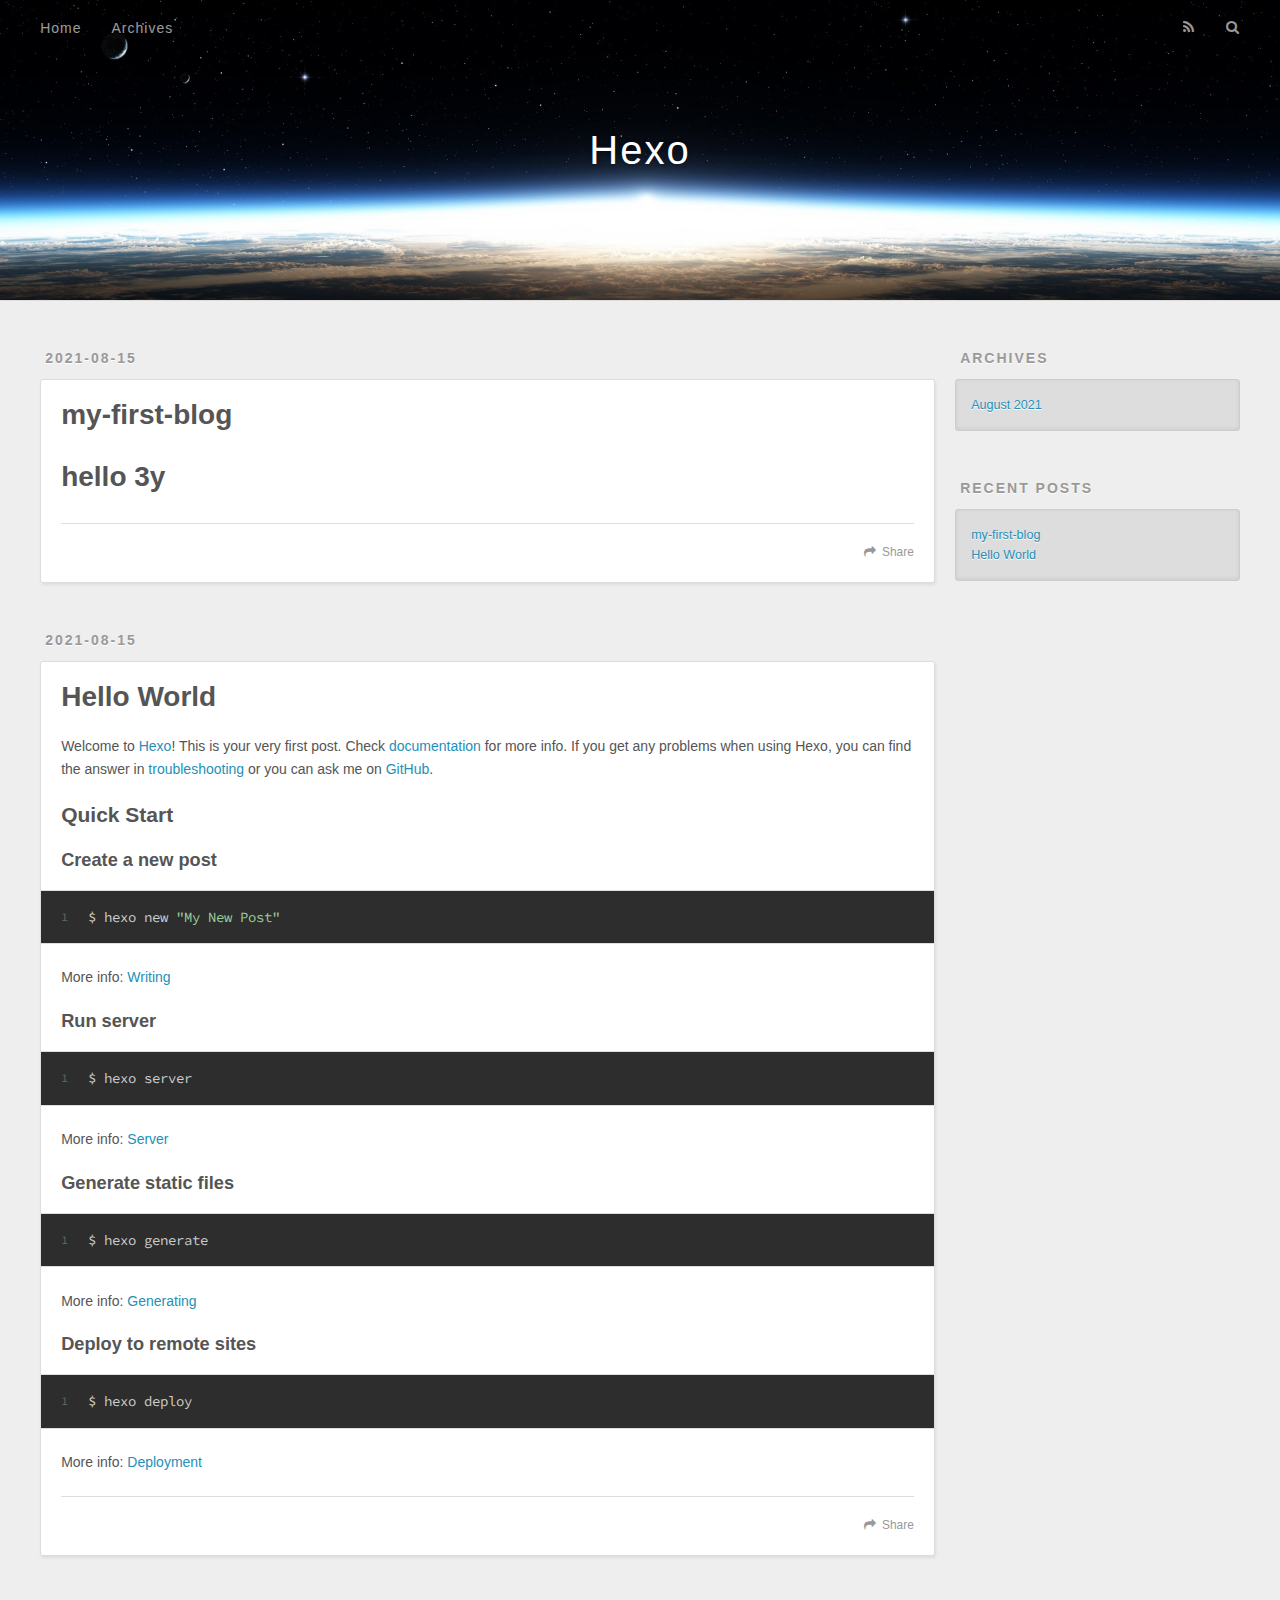
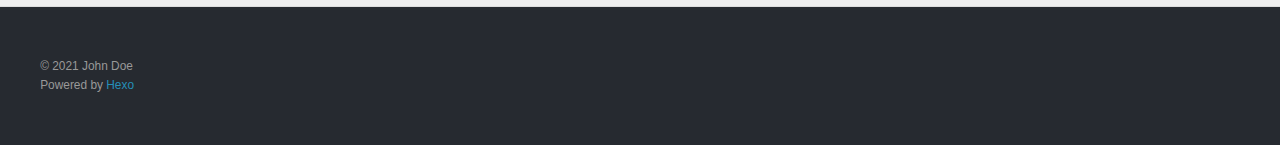
<file: index.html>
<!DOCTYPE html>
<html>
<head>
  <meta charset="utf-8">
  

  
  <title>Hexo</title>
  <meta name="viewport" content="width=device-width, initial-scale=1, maximum-scale=1">
  <meta property="og:type" content="website">
<meta property="og:title" content="Hexo">
<meta property="og:url" content="http://example.com/index.html">
<meta property="og:site_name" content="Hexo">
<meta property="og:locale" content="en_US">
<meta property="article:author" content="John Doe">
<meta name="twitter:card" content="summary">
  
    <link rel="alternate" href="/atom.xml" title="Hexo" type="application/atom+xml">
  
  
    <link rel="icon" href="/favicon.png">
  
  
    <link href="//fonts.googleapis.com/css?family=Source+Code+Pro" rel="stylesheet" type="text/css">
  
  
<link rel="stylesheet" href="/css/style.css">

<meta name="generator" content="Hexo 5.4.0"></head>

<body>
  <div id="container">
    <div id="wrap">
      <header id="header">
  <div id="banner"></div>
  <div id="header-outer" class="outer">
    <div id="header-title" class="inner">
      <h1 id="logo-wrap">
        <a href="/" id="logo">Hexo</a>
      </h1>
      
    </div>
    <div id="header-inner" class="inner">
      <nav id="main-nav">
        <a id="main-nav-toggle" class="nav-icon"></a>
        
          <a class="main-nav-link" href="/">Home</a>
        
          <a class="main-nav-link" href="/archives">Archives</a>
        
      </nav>
      <nav id="sub-nav">
        
          <a id="nav-rss-link" class="nav-icon" href="/atom.xml" title="RSS Feed"></a>
        
        <a id="nav-search-btn" class="nav-icon" title="Search"></a>
      </nav>
      <div id="search-form-wrap">
        <form action="//google.com/search" method="get" accept-charset="UTF-8" class="search-form"><input type="search" name="q" class="search-form-input" placeholder="Search"><button type="submit" class="search-form-submit">&#xF002;</button><input type="hidden" name="sitesearch" value="http://example.com"></form>
      </div>
    </div>
  </div>
</header>
      <div class="outer">
        <section id="main">
  
    <article id="post-my-first-blog" class="article article-type-post" itemscope itemprop="blogPost">
  <div class="article-meta">
    <a href="/2021/08/15/my-first-blog/" class="article-date">
  <time datetime="2021-08-15T13:26:12.000Z" itemprop="datePublished">2021-08-15</time>
</a>
    
  </div>
  <div class="article-inner">
    
    
      <header class="article-header">
        
  
    <h1 itemprop="name">
      <a class="article-title" href="/2021/08/15/my-first-blog/">my-first-blog</a>
    </h1>
  

      </header>
    
    <div class="article-entry" itemprop="articleBody">
      
        <h1 id="hello-3y"><a href="#hello-3y" class="headerlink" title="hello 3y"></a>hello 3y</h1>
      
    </div>
    <footer class="article-footer">
      <a data-url="http://example.com/2021/08/15/my-first-blog/" data-id="cksd93f990001juk1ckpddlwh" class="article-share-link">Share</a>
      
      
    </footer>
  </div>
  
</article>


  
    <article id="post-hello-world" class="article article-type-post" itemscope itemprop="blogPost">
  <div class="article-meta">
    <a href="/2021/08/15/hello-world/" class="article-date">
  <time datetime="2021-08-15T13:17:23.182Z" itemprop="datePublished">2021-08-15</time>
</a>
    
  </div>
  <div class="article-inner">
    
    
      <header class="article-header">
        
  
    <h1 itemprop="name">
      <a class="article-title" href="/2021/08/15/hello-world/">Hello World</a>
    </h1>
  

      </header>
    
    <div class="article-entry" itemprop="articleBody">
      
        <p>Welcome to <a target="_blank" rel="noopener" href="https://hexo.io/">Hexo</a>! This is your very first post. Check <a target="_blank" rel="noopener" href="https://hexo.io/docs/">documentation</a> for more info. If you get any problems when using Hexo, you can find the answer in <a target="_blank" rel="noopener" href="https://hexo.io/docs/troubleshooting.html">troubleshooting</a> or you can ask me on <a target="_blank" rel="noopener" href="https://github.com/hexojs/hexo/issues">GitHub</a>.</p>
<h2 id="Quick-Start"><a href="#Quick-Start" class="headerlink" title="Quick Start"></a>Quick Start</h2><h3 id="Create-a-new-post"><a href="#Create-a-new-post" class="headerlink" title="Create a new post"></a>Create a new post</h3><figure class="highlight bash"><table><tr><td class="gutter"><pre><span class="line">1</span><br></pre></td><td class="code"><pre><span class="line">$ hexo new <span class="string">&quot;My New Post&quot;</span></span><br></pre></td></tr></table></figure>

<p>More info: <a target="_blank" rel="noopener" href="https://hexo.io/docs/writing.html">Writing</a></p>
<h3 id="Run-server"><a href="#Run-server" class="headerlink" title="Run server"></a>Run server</h3><figure class="highlight bash"><table><tr><td class="gutter"><pre><span class="line">1</span><br></pre></td><td class="code"><pre><span class="line">$ hexo server</span><br></pre></td></tr></table></figure>

<p>More info: <a target="_blank" rel="noopener" href="https://hexo.io/docs/server.html">Server</a></p>
<h3 id="Generate-static-files"><a href="#Generate-static-files" class="headerlink" title="Generate static files"></a>Generate static files</h3><figure class="highlight bash"><table><tr><td class="gutter"><pre><span class="line">1</span><br></pre></td><td class="code"><pre><span class="line">$ hexo generate</span><br></pre></td></tr></table></figure>

<p>More info: <a target="_blank" rel="noopener" href="https://hexo.io/docs/generating.html">Generating</a></p>
<h3 id="Deploy-to-remote-sites"><a href="#Deploy-to-remote-sites" class="headerlink" title="Deploy to remote sites"></a>Deploy to remote sites</h3><figure class="highlight bash"><table><tr><td class="gutter"><pre><span class="line">1</span><br></pre></td><td class="code"><pre><span class="line">$ hexo deploy</span><br></pre></td></tr></table></figure>

<p>More info: <a target="_blank" rel="noopener" href="https://hexo.io/docs/one-command-deployment.html">Deployment</a></p>

      
    </div>
    <footer class="article-footer">
      <a data-url="http://example.com/2021/08/15/hello-world/" data-id="cksd93f940000juk1bugzgd83" class="article-share-link">Share</a>
      
      
    </footer>
  </div>
  
</article>


  


</section>
        
          <aside id="sidebar">
  
    

  
    

  
    
  
    
  <div class="widget-wrap">
    <h3 class="widget-title">Archives</h3>
    <div class="widget">
      <ul class="archive-list"><li class="archive-list-item"><a class="archive-list-link" href="/archives/2021/08/">August 2021</a></li></ul>
    </div>
  </div>


  
    
  <div class="widget-wrap">
    <h3 class="widget-title">Recent Posts</h3>
    <div class="widget">
      <ul>
        
          <li>
            <a href="/2021/08/15/my-first-blog/">my-first-blog</a>
          </li>
        
          <li>
            <a href="/2021/08/15/hello-world/">Hello World</a>
          </li>
        
      </ul>
    </div>
  </div>

  
</aside>
        
      </div>
      <footer id="footer">
  
  <div class="outer">
    <div id="footer-info" class="inner">
      &copy; 2021 John Doe<br>
      Powered by <a href="http://hexo.io/" target="_blank">Hexo</a>
    </div>
  </div>
</footer>
    </div>
    <nav id="mobile-nav">
  
    <a href="/" class="mobile-nav-link">Home</a>
  
    <a href="/archives" class="mobile-nav-link">Archives</a>
  
</nav>
    

<script src="//ajax.googleapis.com/ajax/libs/jquery/2.0.3/jquery.min.js"></script>


  
<link rel="stylesheet" href="/fancybox/jquery.fancybox.css">

  
<script src="/fancybox/jquery.fancybox.pack.js"></script>




<script src="/js/script.js"></script>




  </div>
</body>
</html>
</file>
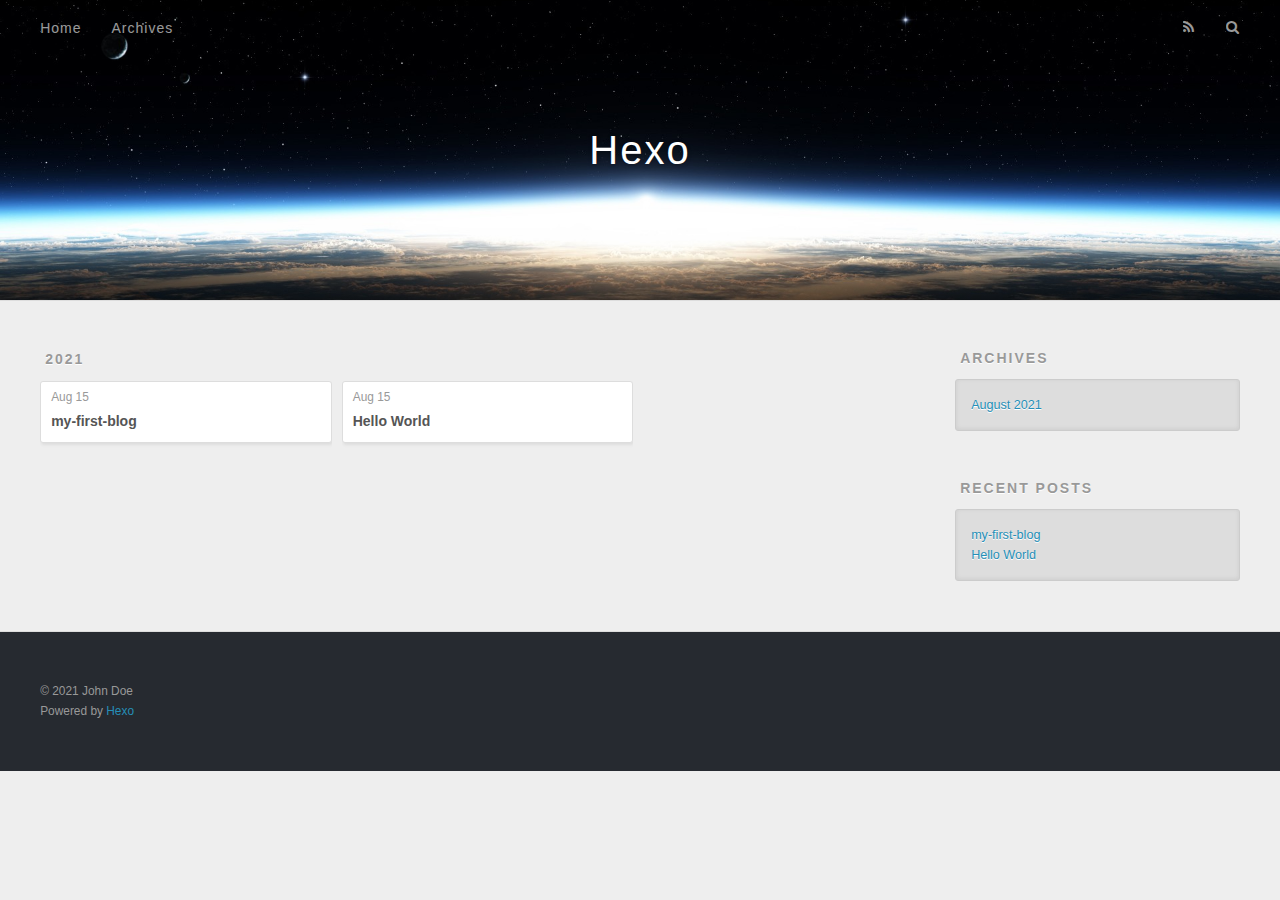
<file: archives/index.html>
<!DOCTYPE html>
<html>
<head>
  <meta charset="utf-8">
  

  
  <title>Archives | Hexo</title>
  <meta name="viewport" content="width=device-width, initial-scale=1, maximum-scale=1">
  <meta property="og:type" content="website">
<meta property="og:title" content="Hexo">
<meta property="og:url" content="http://example.com/archives/index.html">
<meta property="og:site_name" content="Hexo">
<meta property="og:locale" content="en_US">
<meta property="article:author" content="John Doe">
<meta name="twitter:card" content="summary">
  
    <link rel="alternate" href="/atom.xml" title="Hexo" type="application/atom+xml">
  
  
    <link rel="icon" href="/favicon.png">
  
  
    <link href="//fonts.googleapis.com/css?family=Source+Code+Pro" rel="stylesheet" type="text/css">
  
  
<link rel="stylesheet" href="/css/style.css">

<meta name="generator" content="Hexo 5.4.0"></head>

<body>
  <div id="container">
    <div id="wrap">
      <header id="header">
  <div id="banner"></div>
  <div id="header-outer" class="outer">
    <div id="header-title" class="inner">
      <h1 id="logo-wrap">
        <a href="/" id="logo">Hexo</a>
      </h1>
      
    </div>
    <div id="header-inner" class="inner">
      <nav id="main-nav">
        <a id="main-nav-toggle" class="nav-icon"></a>
        
          <a class="main-nav-link" href="/">Home</a>
        
          <a class="main-nav-link" href="/archives">Archives</a>
        
      </nav>
      <nav id="sub-nav">
        
          <a id="nav-rss-link" class="nav-icon" href="/atom.xml" title="RSS Feed"></a>
        
        <a id="nav-search-btn" class="nav-icon" title="Search"></a>
      </nav>
      <div id="search-form-wrap">
        <form action="//google.com/search" method="get" accept-charset="UTF-8" class="search-form"><input type="search" name="q" class="search-form-input" placeholder="Search"><button type="submit" class="search-form-submit">&#xF002;</button><input type="hidden" name="sitesearch" value="http://example.com"></form>
      </div>
    </div>
  </div>
</header>
      <div class="outer">
        <section id="main">
  
  
    
    
      
      
      <section class="archives-wrap">
        <div class="archive-year-wrap">
          <a href="/archives/2021" class="archive-year">2021</a>
        </div>
        <div class="archives">
    
    <article class="archive-article archive-type-post">
  <div class="archive-article-inner">
    <header class="archive-article-header">
      <a href="/2021/08/15/my-first-blog/" class="archive-article-date">
  <time datetime="2021-08-15T13:26:12.000Z" itemprop="datePublished">Aug 15</time>
</a>
      
  
    <h1 itemprop="name">
      <a class="archive-article-title" href="/2021/08/15/my-first-blog/">my-first-blog</a>
    </h1>
  

    </header>
  </div>
</article>
  
    
    
    <article class="archive-article archive-type-post">
  <div class="archive-article-inner">
    <header class="archive-article-header">
      <a href="/2021/08/15/hello-world/" class="archive-article-date">
  <time datetime="2021-08-15T13:17:23.182Z" itemprop="datePublished">Aug 15</time>
</a>
      
  
    <h1 itemprop="name">
      <a class="archive-article-title" href="/2021/08/15/hello-world/">Hello World</a>
    </h1>
  

    </header>
  </div>
</article>
  
  
    </div></section>
  


</section>
        
          <aside id="sidebar">
  
    

  
    

  
    
  
    
  <div class="widget-wrap">
    <h3 class="widget-title">Archives</h3>
    <div class="widget">
      <ul class="archive-list"><li class="archive-list-item"><a class="archive-list-link" href="/archives/2021/08/">August 2021</a></li></ul>
    </div>
  </div>


  
    
  <div class="widget-wrap">
    <h3 class="widget-title">Recent Posts</h3>
    <div class="widget">
      <ul>
        
          <li>
            <a href="/2021/08/15/my-first-blog/">my-first-blog</a>
          </li>
        
          <li>
            <a href="/2021/08/15/hello-world/">Hello World</a>
          </li>
        
      </ul>
    </div>
  </div>

  
</aside>
        
      </div>
      <footer id="footer">
  
  <div class="outer">
    <div id="footer-info" class="inner">
      &copy; 2021 John Doe<br>
      Powered by <a href="http://hexo.io/" target="_blank">Hexo</a>
    </div>
  </div>
</footer>
    </div>
    <nav id="mobile-nav">
  
    <a href="/" class="mobile-nav-link">Home</a>
  
    <a href="/archives" class="mobile-nav-link">Archives</a>
  
</nav>
    

<script src="//ajax.googleapis.com/ajax/libs/jquery/2.0.3/jquery.min.js"></script>


  
<link rel="stylesheet" href="/fancybox/jquery.fancybox.css">

  
<script src="/fancybox/jquery.fancybox.pack.js"></script>




<script src="/js/script.js"></script>




  </div>
</body>
</html>
</file>
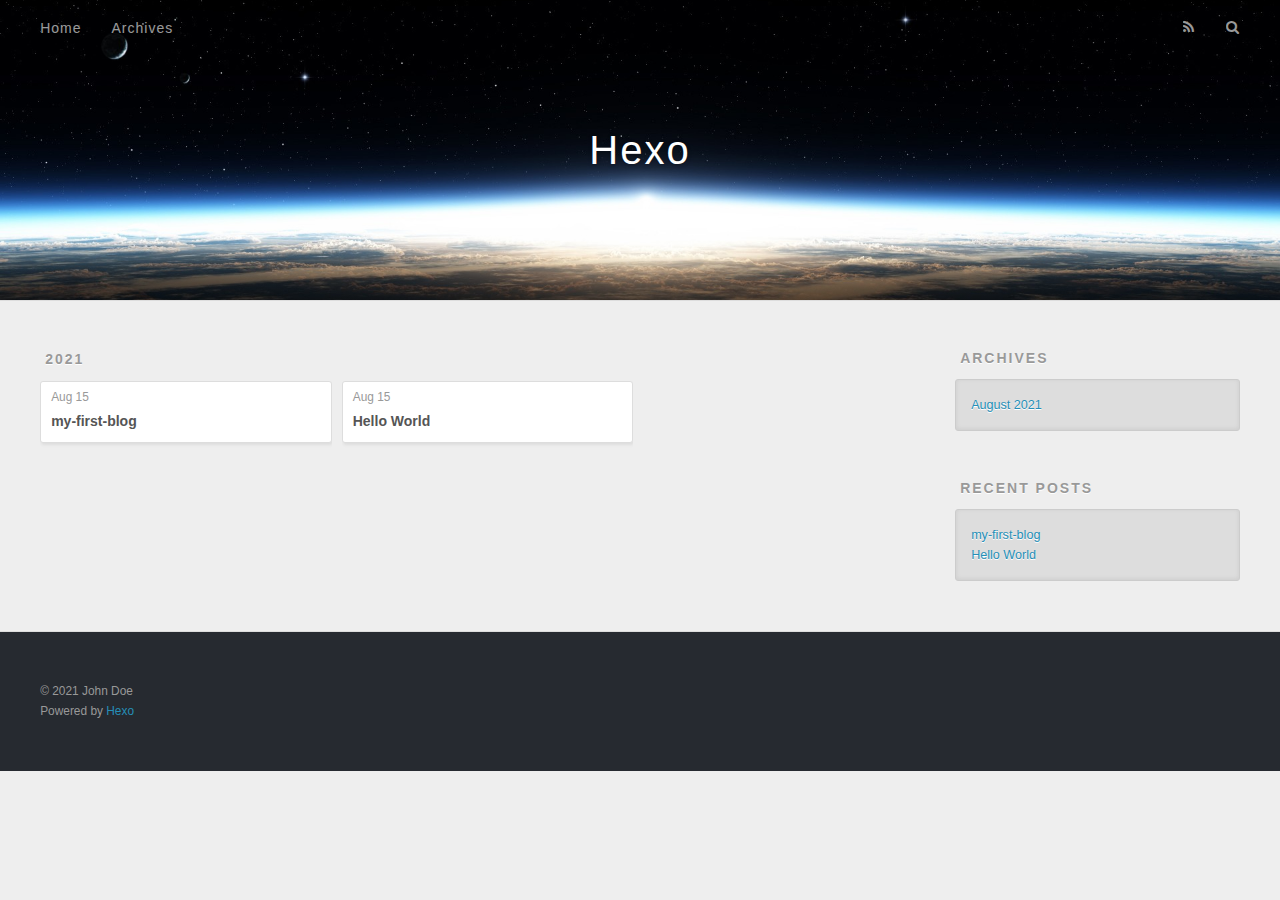
<file: archives/2021/index.html>
<!DOCTYPE html>
<html>
<head>
  <meta charset="utf-8">
  

  
  <title>Archives: 2021 | Hexo</title>
  <meta name="viewport" content="width=device-width, initial-scale=1, maximum-scale=1">
  <meta property="og:type" content="website">
<meta property="og:title" content="Hexo">
<meta property="og:url" content="http://example.com/archives/2021/index.html">
<meta property="og:site_name" content="Hexo">
<meta property="og:locale" content="en_US">
<meta property="article:author" content="John Doe">
<meta name="twitter:card" content="summary">
  
    <link rel="alternate" href="/atom.xml" title="Hexo" type="application/atom+xml">
  
  
    <link rel="icon" href="/favicon.png">
  
  
    <link href="//fonts.googleapis.com/css?family=Source+Code+Pro" rel="stylesheet" type="text/css">
  
  
<link rel="stylesheet" href="/css/style.css">

<meta name="generator" content="Hexo 5.4.0"></head>

<body>
  <div id="container">
    <div id="wrap">
      <header id="header">
  <div id="banner"></div>
  <div id="header-outer" class="outer">
    <div id="header-title" class="inner">
      <h1 id="logo-wrap">
        <a href="/" id="logo">Hexo</a>
      </h1>
      
    </div>
    <div id="header-inner" class="inner">
      <nav id="main-nav">
        <a id="main-nav-toggle" class="nav-icon"></a>
        
          <a class="main-nav-link" href="/">Home</a>
        
          <a class="main-nav-link" href="/archives">Archives</a>
        
      </nav>
      <nav id="sub-nav">
        
          <a id="nav-rss-link" class="nav-icon" href="/atom.xml" title="RSS Feed"></a>
        
        <a id="nav-search-btn" class="nav-icon" title="Search"></a>
      </nav>
      <div id="search-form-wrap">
        <form action="//google.com/search" method="get" accept-charset="UTF-8" class="search-form"><input type="search" name="q" class="search-form-input" placeholder="Search"><button type="submit" class="search-form-submit">&#xF002;</button><input type="hidden" name="sitesearch" value="http://example.com"></form>
      </div>
    </div>
  </div>
</header>
      <div class="outer">
        <section id="main">
  
  
    
    
      
      
      <section class="archives-wrap">
        <div class="archive-year-wrap">
          <a href="/archives/2021" class="archive-year">2021</a>
        </div>
        <div class="archives">
    
    <article class="archive-article archive-type-post">
  <div class="archive-article-inner">
    <header class="archive-article-header">
      <a href="/2021/08/15/my-first-blog/" class="archive-article-date">
  <time datetime="2021-08-15T13:26:12.000Z" itemprop="datePublished">Aug 15</time>
</a>
      
  
    <h1 itemprop="name">
      <a class="archive-article-title" href="/2021/08/15/my-first-blog/">my-first-blog</a>
    </h1>
  

    </header>
  </div>
</article>
  
    
    
    <article class="archive-article archive-type-post">
  <div class="archive-article-inner">
    <header class="archive-article-header">
      <a href="/2021/08/15/hello-world/" class="archive-article-date">
  <time datetime="2021-08-15T13:17:23.182Z" itemprop="datePublished">Aug 15</time>
</a>
      
  
    <h1 itemprop="name">
      <a class="archive-article-title" href="/2021/08/15/hello-world/">Hello World</a>
    </h1>
  

    </header>
  </div>
</article>
  
  
    </div></section>
  


</section>
        
          <aside id="sidebar">
  
    

  
    

  
    
  
    
  <div class="widget-wrap">
    <h3 class="widget-title">Archives</h3>
    <div class="widget">
      <ul class="archive-list"><li class="archive-list-item"><a class="archive-list-link" href="/archives/2021/08/">August 2021</a></li></ul>
    </div>
  </div>


  
    
  <div class="widget-wrap">
    <h3 class="widget-title">Recent Posts</h3>
    <div class="widget">
      <ul>
        
          <li>
            <a href="/2021/08/15/my-first-blog/">my-first-blog</a>
          </li>
        
          <li>
            <a href="/2021/08/15/hello-world/">Hello World</a>
          </li>
        
      </ul>
    </div>
  </div>

  
</aside>
        
      </div>
      <footer id="footer">
  
  <div class="outer">
    <div id="footer-info" class="inner">
      &copy; 2021 John Doe<br>
      Powered by <a href="http://hexo.io/" target="_blank">Hexo</a>
    </div>
  </div>
</footer>
    </div>
    <nav id="mobile-nav">
  
    <a href="/" class="mobile-nav-link">Home</a>
  
    <a href="/archives" class="mobile-nav-link">Archives</a>
  
</nav>
    

<script src="//ajax.googleapis.com/ajax/libs/jquery/2.0.3/jquery.min.js"></script>


  
<link rel="stylesheet" href="/fancybox/jquery.fancybox.css">

  
<script src="/fancybox/jquery.fancybox.pack.js"></script>




<script src="/js/script.js"></script>




  </div>
</body>
</html>
</file>
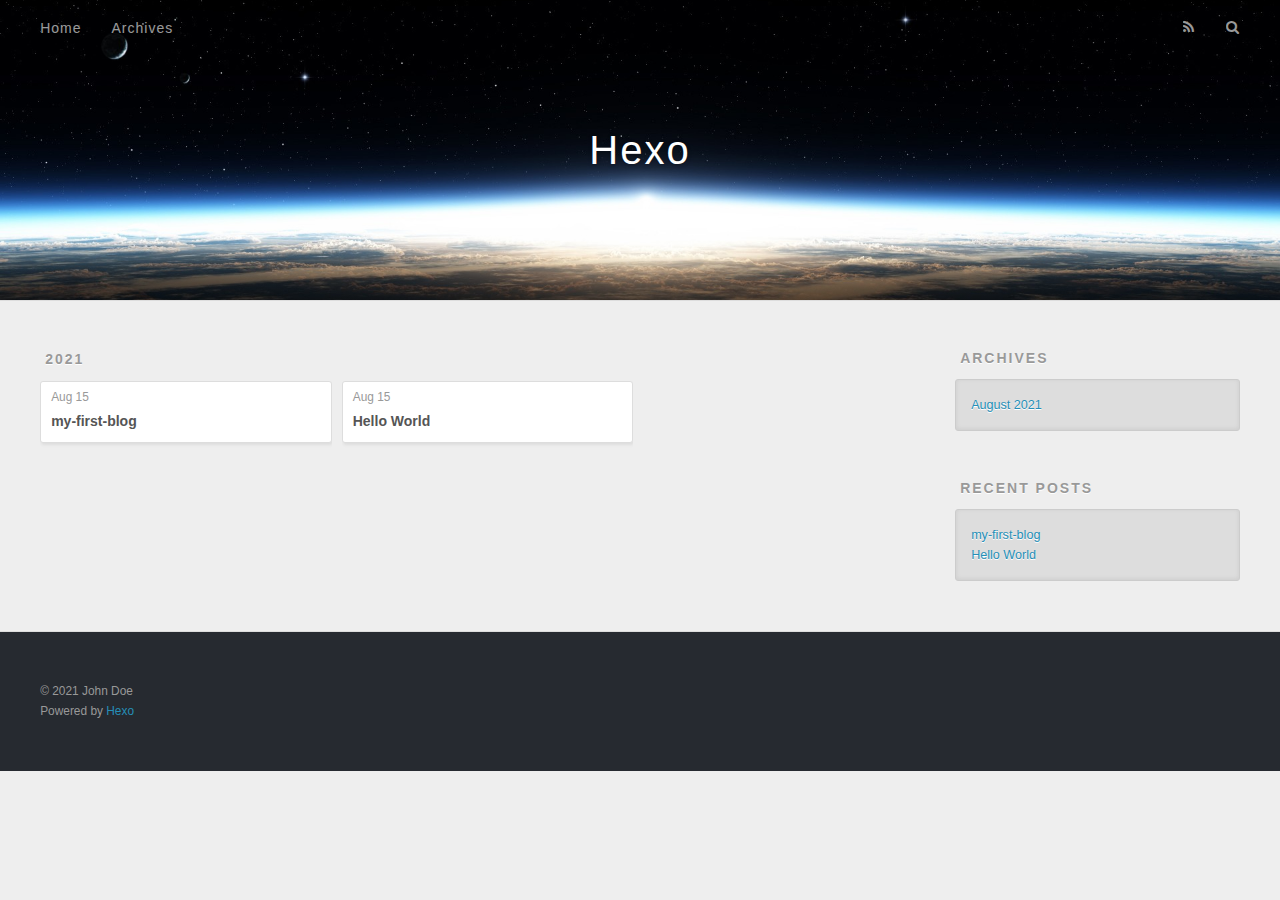
<file: archives/2021/08/index.html>
<!DOCTYPE html>
<html>
<head>
  <meta charset="utf-8">
  

  
  <title>Archives: 2021/8 | Hexo</title>
  <meta name="viewport" content="width=device-width, initial-scale=1, maximum-scale=1">
  <meta property="og:type" content="website">
<meta property="og:title" content="Hexo">
<meta property="og:url" content="http://example.com/archives/2021/08/index.html">
<meta property="og:site_name" content="Hexo">
<meta property="og:locale" content="en_US">
<meta property="article:author" content="John Doe">
<meta name="twitter:card" content="summary">
  
    <link rel="alternate" href="/atom.xml" title="Hexo" type="application/atom+xml">
  
  
    <link rel="icon" href="/favicon.png">
  
  
    <link href="//fonts.googleapis.com/css?family=Source+Code+Pro" rel="stylesheet" type="text/css">
  
  
<link rel="stylesheet" href="/css/style.css">

<meta name="generator" content="Hexo 5.4.0"></head>

<body>
  <div id="container">
    <div id="wrap">
      <header id="header">
  <div id="banner"></div>
  <div id="header-outer" class="outer">
    <div id="header-title" class="inner">
      <h1 id="logo-wrap">
        <a href="/" id="logo">Hexo</a>
      </h1>
      
    </div>
    <div id="header-inner" class="inner">
      <nav id="main-nav">
        <a id="main-nav-toggle" class="nav-icon"></a>
        
          <a class="main-nav-link" href="/">Home</a>
        
          <a class="main-nav-link" href="/archives">Archives</a>
        
      </nav>
      <nav id="sub-nav">
        
          <a id="nav-rss-link" class="nav-icon" href="/atom.xml" title="RSS Feed"></a>
        
        <a id="nav-search-btn" class="nav-icon" title="Search"></a>
      </nav>
      <div id="search-form-wrap">
        <form action="//google.com/search" method="get" accept-charset="UTF-8" class="search-form"><input type="search" name="q" class="search-form-input" placeholder="Search"><button type="submit" class="search-form-submit">&#xF002;</button><input type="hidden" name="sitesearch" value="http://example.com"></form>
      </div>
    </div>
  </div>
</header>
      <div class="outer">
        <section id="main">
  
  
    
    
      
      
      <section class="archives-wrap">
        <div class="archive-year-wrap">
          <a href="/archives/2021" class="archive-year">2021</a>
        </div>
        <div class="archives">
    
    <article class="archive-article archive-type-post">
  <div class="archive-article-inner">
    <header class="archive-article-header">
      <a href="/2021/08/15/my-first-blog/" class="archive-article-date">
  <time datetime="2021-08-15T13:26:12.000Z" itemprop="datePublished">Aug 15</time>
</a>
      
  
    <h1 itemprop="name">
      <a class="archive-article-title" href="/2021/08/15/my-first-blog/">my-first-blog</a>
    </h1>
  

    </header>
  </div>
</article>
  
    
    
    <article class="archive-article archive-type-post">
  <div class="archive-article-inner">
    <header class="archive-article-header">
      <a href="/2021/08/15/hello-world/" class="archive-article-date">
  <time datetime="2021-08-15T13:17:23.182Z" itemprop="datePublished">Aug 15</time>
</a>
      
  
    <h1 itemprop="name">
      <a class="archive-article-title" href="/2021/08/15/hello-world/">Hello World</a>
    </h1>
  

    </header>
  </div>
</article>
  
  
    </div></section>
  


</section>
        
          <aside id="sidebar">
  
    

  
    

  
    
  
    
  <div class="widget-wrap">
    <h3 class="widget-title">Archives</h3>
    <div class="widget">
      <ul class="archive-list"><li class="archive-list-item"><a class="archive-list-link" href="/archives/2021/08/">August 2021</a></li></ul>
    </div>
  </div>


  
    
  <div class="widget-wrap">
    <h3 class="widget-title">Recent Posts</h3>
    <div class="widget">
      <ul>
        
          <li>
            <a href="/2021/08/15/my-first-blog/">my-first-blog</a>
          </li>
        
          <li>
            <a href="/2021/08/15/hello-world/">Hello World</a>
          </li>
        
      </ul>
    </div>
  </div>

  
</aside>
        
      </div>
      <footer id="footer">
  
  <div class="outer">
    <div id="footer-info" class="inner">
      &copy; 2021 John Doe<br>
      Powered by <a href="http://hexo.io/" target="_blank">Hexo</a>
    </div>
  </div>
</footer>
    </div>
    <nav id="mobile-nav">
  
    <a href="/" class="mobile-nav-link">Home</a>
  
    <a href="/archives" class="mobile-nav-link">Archives</a>
  
</nav>
    

<script src="//ajax.googleapis.com/ajax/libs/jquery/2.0.3/jquery.min.js"></script>


  
<link rel="stylesheet" href="/fancybox/jquery.fancybox.css">

  
<script src="/fancybox/jquery.fancybox.pack.js"></script>




<script src="/js/script.js"></script>




  </div>
</body>
</html>
</file>
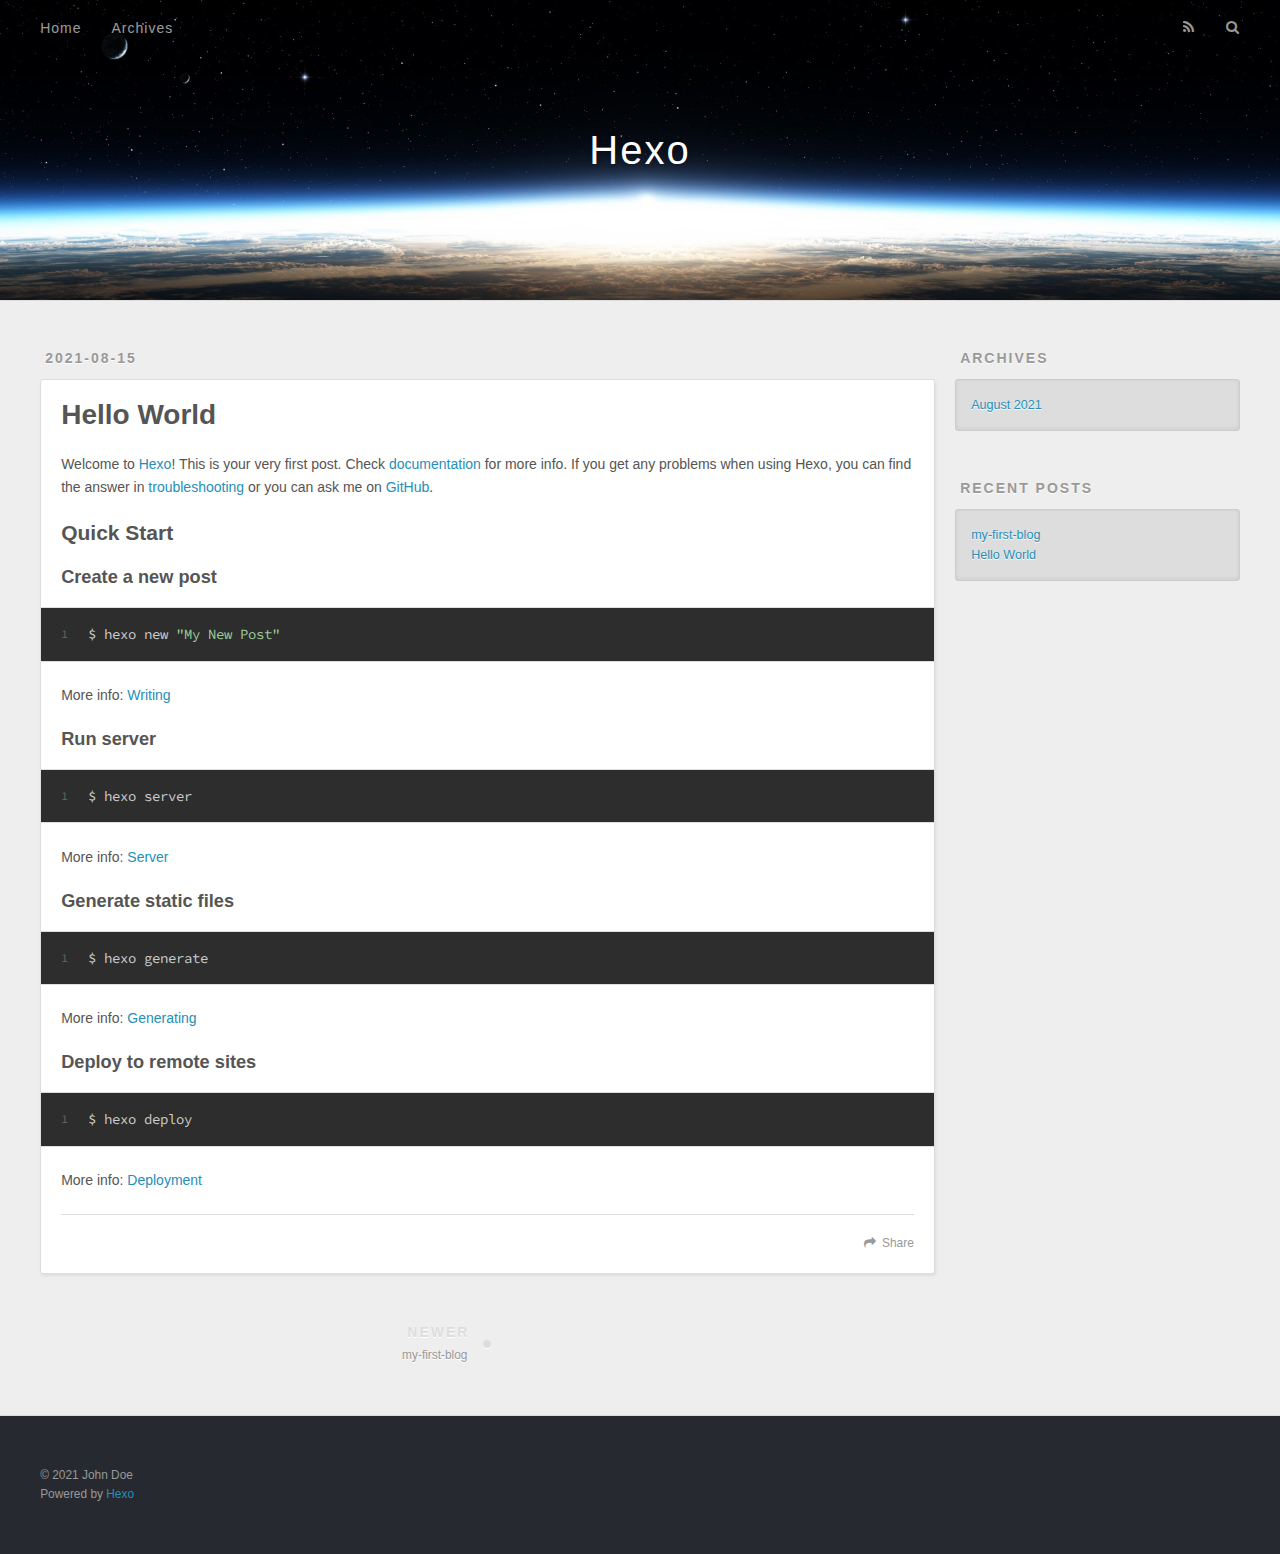
<file: 2021/08/15/hello-world/index.html>
<!DOCTYPE html>
<html>
<head>
  <meta charset="utf-8">
  

  
  <title>Hello World | Hexo</title>
  <meta name="viewport" content="width=device-width, initial-scale=1, maximum-scale=1">
  <meta name="description" content="Welcome to Hexo! This is your very first post. Check documentation for more info. If you get any problems when using Hexo, you can find the answer in troubleshooting or you can ask me on GitHub. Quick">
<meta property="og:type" content="article">
<meta property="og:title" content="Hello World">
<meta property="og:url" content="http://example.com/2021/08/15/hello-world/index.html">
<meta property="og:site_name" content="Hexo">
<meta property="og:description" content="Welcome to Hexo! This is your very first post. Check documentation for more info. If you get any problems when using Hexo, you can find the answer in troubleshooting or you can ask me on GitHub. Quick">
<meta property="og:locale" content="en_US">
<meta property="article:published_time" content="2021-08-15T13:17:23.182Z">
<meta property="article:modified_time" content="2021-08-15T13:17:23.182Z">
<meta property="article:author" content="John Doe">
<meta name="twitter:card" content="summary">
  
    <link rel="alternate" href="/atom.xml" title="Hexo" type="application/atom+xml">
  
  
    <link rel="icon" href="/favicon.png">
  
  
    <link href="//fonts.googleapis.com/css?family=Source+Code+Pro" rel="stylesheet" type="text/css">
  
  
<link rel="stylesheet" href="/css/style.css">

<meta name="generator" content="Hexo 5.4.0"></head>

<body>
  <div id="container">
    <div id="wrap">
      <header id="header">
  <div id="banner"></div>
  <div id="header-outer" class="outer">
    <div id="header-title" class="inner">
      <h1 id="logo-wrap">
        <a href="/" id="logo">Hexo</a>
      </h1>
      
    </div>
    <div id="header-inner" class="inner">
      <nav id="main-nav">
        <a id="main-nav-toggle" class="nav-icon"></a>
        
          <a class="main-nav-link" href="/">Home</a>
        
          <a class="main-nav-link" href="/archives">Archives</a>
        
      </nav>
      <nav id="sub-nav">
        
          <a id="nav-rss-link" class="nav-icon" href="/atom.xml" title="RSS Feed"></a>
        
        <a id="nav-search-btn" class="nav-icon" title="Search"></a>
      </nav>
      <div id="search-form-wrap">
        <form action="//google.com/search" method="get" accept-charset="UTF-8" class="search-form"><input type="search" name="q" class="search-form-input" placeholder="Search"><button type="submit" class="search-form-submit">&#xF002;</button><input type="hidden" name="sitesearch" value="http://example.com"></form>
      </div>
    </div>
  </div>
</header>
      <div class="outer">
        <section id="main"><article id="post-hello-world" class="article article-type-post" itemscope itemprop="blogPost">
  <div class="article-meta">
    <a href="/2021/08/15/hello-world/" class="article-date">
  <time datetime="2021-08-15T13:17:23.182Z" itemprop="datePublished">2021-08-15</time>
</a>
    
  </div>
  <div class="article-inner">
    
    
      <header class="article-header">
        
  
    <h1 class="article-title" itemprop="name">
      Hello World
    </h1>
  

      </header>
    
    <div class="article-entry" itemprop="articleBody">
      
        <p>Welcome to <a target="_blank" rel="noopener" href="https://hexo.io/">Hexo</a>! This is your very first post. Check <a target="_blank" rel="noopener" href="https://hexo.io/docs/">documentation</a> for more info. If you get any problems when using Hexo, you can find the answer in <a target="_blank" rel="noopener" href="https://hexo.io/docs/troubleshooting.html">troubleshooting</a> or you can ask me on <a target="_blank" rel="noopener" href="https://github.com/hexojs/hexo/issues">GitHub</a>.</p>
<h2 id="Quick-Start"><a href="#Quick-Start" class="headerlink" title="Quick Start"></a>Quick Start</h2><h3 id="Create-a-new-post"><a href="#Create-a-new-post" class="headerlink" title="Create a new post"></a>Create a new post</h3><figure class="highlight bash"><table><tr><td class="gutter"><pre><span class="line">1</span><br></pre></td><td class="code"><pre><span class="line">$ hexo new <span class="string">&quot;My New Post&quot;</span></span><br></pre></td></tr></table></figure>

<p>More info: <a target="_blank" rel="noopener" href="https://hexo.io/docs/writing.html">Writing</a></p>
<h3 id="Run-server"><a href="#Run-server" class="headerlink" title="Run server"></a>Run server</h3><figure class="highlight bash"><table><tr><td class="gutter"><pre><span class="line">1</span><br></pre></td><td class="code"><pre><span class="line">$ hexo server</span><br></pre></td></tr></table></figure>

<p>More info: <a target="_blank" rel="noopener" href="https://hexo.io/docs/server.html">Server</a></p>
<h3 id="Generate-static-files"><a href="#Generate-static-files" class="headerlink" title="Generate static files"></a>Generate static files</h3><figure class="highlight bash"><table><tr><td class="gutter"><pre><span class="line">1</span><br></pre></td><td class="code"><pre><span class="line">$ hexo generate</span><br></pre></td></tr></table></figure>

<p>More info: <a target="_blank" rel="noopener" href="https://hexo.io/docs/generating.html">Generating</a></p>
<h3 id="Deploy-to-remote-sites"><a href="#Deploy-to-remote-sites" class="headerlink" title="Deploy to remote sites"></a>Deploy to remote sites</h3><figure class="highlight bash"><table><tr><td class="gutter"><pre><span class="line">1</span><br></pre></td><td class="code"><pre><span class="line">$ hexo deploy</span><br></pre></td></tr></table></figure>

<p>More info: <a target="_blank" rel="noopener" href="https://hexo.io/docs/one-command-deployment.html">Deployment</a></p>

      
    </div>
    <footer class="article-footer">
      <a data-url="http://example.com/2021/08/15/hello-world/" data-id="cksd93f940000juk1bugzgd83" class="article-share-link">Share</a>
      
      
    </footer>
  </div>
  
    
<nav id="article-nav">
  
    <a href="/2021/08/15/my-first-blog/" id="article-nav-newer" class="article-nav-link-wrap">
      <strong class="article-nav-caption">Newer</strong>
      <div class="article-nav-title">
        
          my-first-blog
        
      </div>
    </a>
  
  
</nav>

  
</article>

</section>
        
          <aside id="sidebar">
  
    

  
    

  
    
  
    
  <div class="widget-wrap">
    <h3 class="widget-title">Archives</h3>
    <div class="widget">
      <ul class="archive-list"><li class="archive-list-item"><a class="archive-list-link" href="/archives/2021/08/">August 2021</a></li></ul>
    </div>
  </div>


  
    
  <div class="widget-wrap">
    <h3 class="widget-title">Recent Posts</h3>
    <div class="widget">
      <ul>
        
          <li>
            <a href="/2021/08/15/my-first-blog/">my-first-blog</a>
          </li>
        
          <li>
            <a href="/2021/08/15/hello-world/">Hello World</a>
          </li>
        
      </ul>
    </div>
  </div>

  
</aside>
        
      </div>
      <footer id="footer">
  
  <div class="outer">
    <div id="footer-info" class="inner">
      &copy; 2021 John Doe<br>
      Powered by <a href="http://hexo.io/" target="_blank">Hexo</a>
    </div>
  </div>
</footer>
    </div>
    <nav id="mobile-nav">
  
    <a href="/" class="mobile-nav-link">Home</a>
  
    <a href="/archives" class="mobile-nav-link">Archives</a>
  
</nav>
    

<script src="//ajax.googleapis.com/ajax/libs/jquery/2.0.3/jquery.min.js"></script>


  
<link rel="stylesheet" href="/fancybox/jquery.fancybox.css">

  
<script src="/fancybox/jquery.fancybox.pack.js"></script>




<script src="/js/script.js"></script>




  </div>
</body>
</html>
</file>
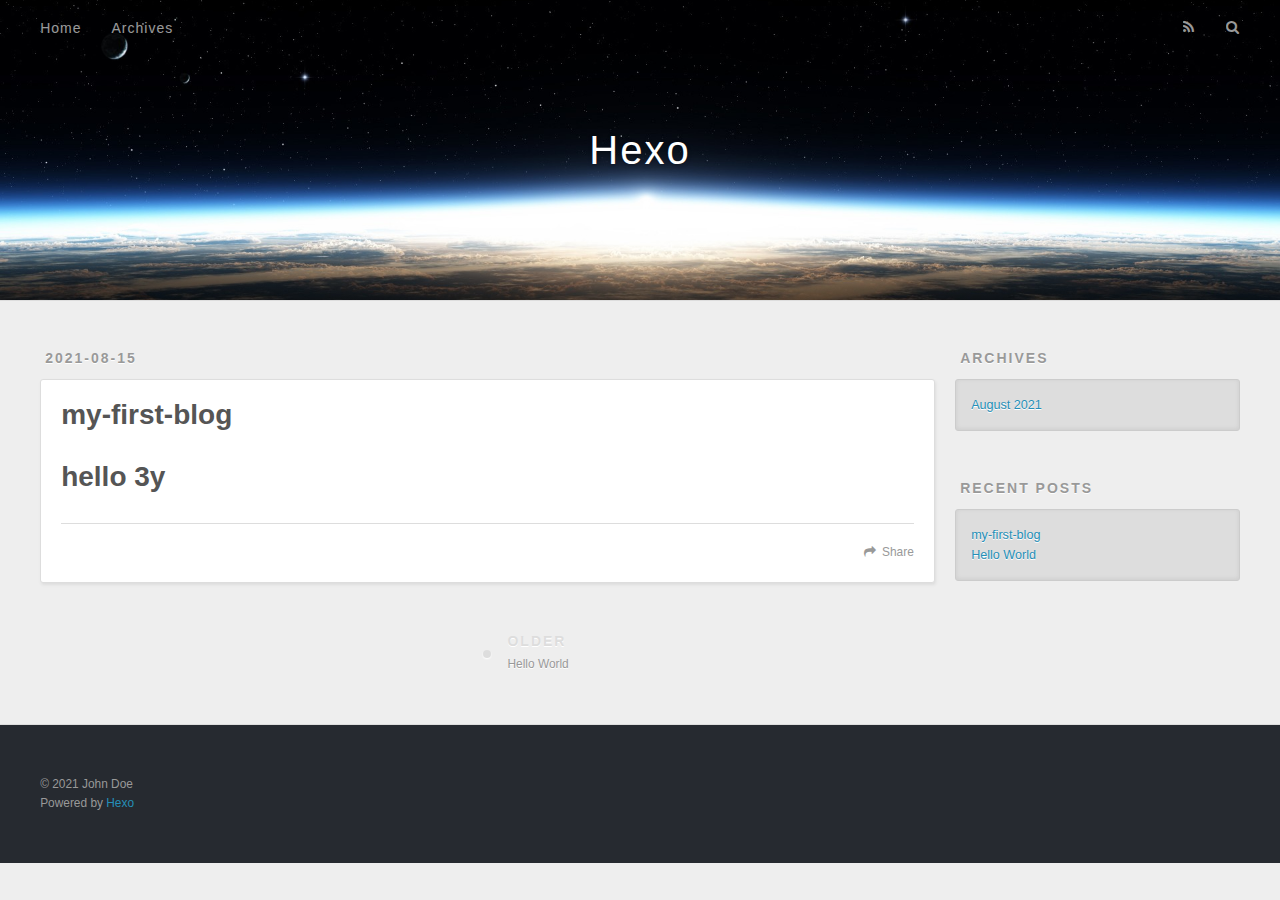
<file: 2021/08/15/my-first-blog/index.html>
<!DOCTYPE html>
<html>
<head>
  <meta charset="utf-8">
  

  
  <title>my-first-blog | Hexo</title>
  <meta name="viewport" content="width=device-width, initial-scale=1, maximum-scale=1">
  <meta name="description" content="hello 3y">
<meta property="og:type" content="article">
<meta property="og:title" content="my-first-blog">
<meta property="og:url" content="http://example.com/2021/08/15/my-first-blog/index.html">
<meta property="og:site_name" content="Hexo">
<meta property="og:description" content="hello 3y">
<meta property="og:locale" content="en_US">
<meta property="article:published_time" content="2021-08-15T13:26:12.000Z">
<meta property="article:modified_time" content="2021-08-15T13:28:16.058Z">
<meta property="article:author" content="John Doe">
<meta name="twitter:card" content="summary">
  
    <link rel="alternate" href="/atom.xml" title="Hexo" type="application/atom+xml">
  
  
    <link rel="icon" href="/favicon.png">
  
  
    <link href="//fonts.googleapis.com/css?family=Source+Code+Pro" rel="stylesheet" type="text/css">
  
  
<link rel="stylesheet" href="/css/style.css">

<meta name="generator" content="Hexo 5.4.0"></head>

<body>
  <div id="container">
    <div id="wrap">
      <header id="header">
  <div id="banner"></div>
  <div id="header-outer" class="outer">
    <div id="header-title" class="inner">
      <h1 id="logo-wrap">
        <a href="/" id="logo">Hexo</a>
      </h1>
      
    </div>
    <div id="header-inner" class="inner">
      <nav id="main-nav">
        <a id="main-nav-toggle" class="nav-icon"></a>
        
          <a class="main-nav-link" href="/">Home</a>
        
          <a class="main-nav-link" href="/archives">Archives</a>
        
      </nav>
      <nav id="sub-nav">
        
          <a id="nav-rss-link" class="nav-icon" href="/atom.xml" title="RSS Feed"></a>
        
        <a id="nav-search-btn" class="nav-icon" title="Search"></a>
      </nav>
      <div id="search-form-wrap">
        <form action="//google.com/search" method="get" accept-charset="UTF-8" class="search-form"><input type="search" name="q" class="search-form-input" placeholder="Search"><button type="submit" class="search-form-submit">&#xF002;</button><input type="hidden" name="sitesearch" value="http://example.com"></form>
      </div>
    </div>
  </div>
</header>
      <div class="outer">
        <section id="main"><article id="post-my-first-blog" class="article article-type-post" itemscope itemprop="blogPost">
  <div class="article-meta">
    <a href="/2021/08/15/my-first-blog/" class="article-date">
  <time datetime="2021-08-15T13:26:12.000Z" itemprop="datePublished">2021-08-15</time>
</a>
    
  </div>
  <div class="article-inner">
    
    
      <header class="article-header">
        
  
    <h1 class="article-title" itemprop="name">
      my-first-blog
    </h1>
  

      </header>
    
    <div class="article-entry" itemprop="articleBody">
      
        <h1 id="hello-3y"><a href="#hello-3y" class="headerlink" title="hello 3y"></a>hello 3y</h1>
      
    </div>
    <footer class="article-footer">
      <a data-url="http://example.com/2021/08/15/my-first-blog/" data-id="cksd93f990001juk1ckpddlwh" class="article-share-link">Share</a>
      
      
    </footer>
  </div>
  
    
<nav id="article-nav">
  
  
    <a href="/2021/08/15/hello-world/" id="article-nav-older" class="article-nav-link-wrap">
      <strong class="article-nav-caption">Older</strong>
      <div class="article-nav-title">Hello World</div>
    </a>
  
</nav>

  
</article>

</section>
        
          <aside id="sidebar">
  
    

  
    

  
    
  
    
  <div class="widget-wrap">
    <h3 class="widget-title">Archives</h3>
    <div class="widget">
      <ul class="archive-list"><li class="archive-list-item"><a class="archive-list-link" href="/archives/2021/08/">August 2021</a></li></ul>
    </div>
  </div>


  
    
  <div class="widget-wrap">
    <h3 class="widget-title">Recent Posts</h3>
    <div class="widget">
      <ul>
        
          <li>
            <a href="/2021/08/15/my-first-blog/">my-first-blog</a>
          </li>
        
          <li>
            <a href="/2021/08/15/hello-world/">Hello World</a>
          </li>
        
      </ul>
    </div>
  </div>

  
</aside>
        
      </div>
      <footer id="footer">
  
  <div class="outer">
    <div id="footer-info" class="inner">
      &copy; 2021 John Doe<br>
      Powered by <a href="http://hexo.io/" target="_blank">Hexo</a>
    </div>
  </div>
</footer>
    </div>
    <nav id="mobile-nav">
  
    <a href="/" class="mobile-nav-link">Home</a>
  
    <a href="/archives" class="mobile-nav-link">Archives</a>
  
</nav>
    

<script src="//ajax.googleapis.com/ajax/libs/jquery/2.0.3/jquery.min.js"></script>


  
<link rel="stylesheet" href="/fancybox/jquery.fancybox.css">

  
<script src="/fancybox/jquery.fancybox.pack.js"></script>




<script src="/js/script.js"></script>




  </div>
</body>
</html>
</file>
<file: css/style.css>
body {
  width: 100%;
}
body:before,
body:after {
  content: "";
  display: table;
}
body:after {
  clear: both;
}
html,
body,
div,
span,
applet,
object,
iframe,
h1,
h2,
h3,
h4,
h5,
h6,
p,
blockquote,
pre,
a,
abbr,
acronym,
address,
big,
cite,
code,
del,
dfn,
em,
img,
ins,
kbd,
q,
s,
samp,
small,
strike,
strong,
sub,
sup,
tt,
var,
dl,
dt,
dd,
ol,
ul,
li,
fieldset,
form,
label,
legend,
table,
caption,
tbody,
tfoot,
thead,
tr,
th,
td {
  margin: 0;
  padding: 0;
  border: 0;
  outline: 0;
  font-weight: inherit;
  font-style: inherit;
  font-family: inherit;
  font-size: 100%;
  vertical-align: baseline;
}
body {
  line-height: 1;
  color: #000;
  background: #fff;
}
ol,
ul {
  list-style: none;
}
table {
  border-collapse: separate;
  border-spacing: 0;
  vertical-align: middle;
}
caption,
th,
td {
  text-align: left;
  font-weight: normal;
  vertical-align: middle;
}
a img {
  border: none;
}
input,
button {
  margin: 0;
  padding: 0;
}
input::-moz-focus-inner,
button::-moz-focus-inner {
  border: 0;
  padding: 0;
}
@font-face {
  font-family: FontAwesome;
  font-style: normal;
  font-weight: normal;
  src: url("fonts/fontawesome-webfont.eot?v=#4.0.3");
  src: url("fonts/fontawesome-webfont.eot?#iefix&v=#4.0.3") format("embedded-opentype"), url("fonts/fontawesome-webfont.woff?v=#4.0.3") format("woff"), url("fonts/fontawesome-webfont.ttf?v=#4.0.3") format("truetype"), url("fonts/fontawesome-webfont.svg#fontawesomeregular?v=#4.0.3") format("svg");
}
html,
body,
#container {
  height: 100%;
}
body {
  background: #eee;
  font: 14px -apple-system, BlinkMacSystemFont, "Segoe UI", "Roboto", "Oxygen", "Ubuntu", "Cantarell", "Fira Sans", "Droid Sans", "Helvetica Neue", sans-serif;
  -webkit-text-size-adjust: 100%;
}
.outer {
  max-width: 1220px;
  margin: 0 auto;
  padding: 0 20px;
}
.outer:before,
.outer:after {
  content: "";
  display: table;
}
.outer:after {
  clear: both;
}
.inner {
  display: inline;
  float: left;
  width: 98.33333333333333%;
  margin: 0 0.833333333333333%;
}
.left,
.alignleft {
  float: left;
}
.right,
.alignright {
  float: right;
}
.clear {
  clear: both;
}
#container {
  position: relative;
}
.mobile-nav-on {
  overflow: hidden;
}
#wrap {
  height: 100%;
  width: 100%;
  position: absolute;
  top: 0;
  left: 0;
  -webkit-transition: 0.2s ease-out;
  -moz-transition: 0.2s ease-out;
  -ms-transition: 0.2s ease-out;
  transition: 0.2s ease-out;
  z-index: 1;
  background: #eee;
}
.mobile-nav-on #wrap {
  left: 280px;
}
@media screen and (min-width: 768px) {
  #main {
    display: inline;
    float: left;
    width: 73.33333333333333%;
    margin: 0 0.833333333333333%;
  }
}
.article-date,
.article-category-link,
.archive-year,
.widget-title {
  text-decoration: none;
  text-transform: uppercase;
  letter-spacing: 2px;
  color: #999;
  margin-bottom: 1em;
  margin-left: 5px;
  line-height: 1em;
  text-shadow: 0 1px #fff;
  font-weight: bold;
}
.article-inner,
.archive-article-inner {
  background: #fff;
  -webkit-box-shadow: 1px 2px 3px #ddd;
  box-shadow: 1px 2px 3px #ddd;
  border: 1px solid #ddd;
  border-radius: 3px;
}
.article-entry h1,
.widget h1 {
  font-size: 2em;
}
.article-entry h2,
.widget h2 {
  font-size: 1.5em;
}
.article-entry h3,
.widget h3 {
  font-size: 1.3em;
}
.article-entry h4,
.widget h4 {
  font-size: 1.2em;
}
.article-entry h5,
.widget h5 {
  font-size: 1em;
}
.article-entry h6,
.widget h6 {
  font-size: 1em;
  color: #999;
}
.article-entry hr,
.widget hr {
  border: 1px dashed #ddd;
}
.article-entry strong,
.widget strong {
  font-weight: bold;
}
.article-entry em,
.widget em,
.article-entry cite,
.widget cite {
  font-style: italic;
}
.article-entry sup,
.widget sup,
.article-entry sub,
.widget sub {
  font-size: 0.75em;
  line-height: 0;
  position: relative;
  vertical-align: baseline;
}
.article-entry sup,
.widget sup {
  top: -0.5em;
}
.article-entry sub,
.widget sub {
  bottom: -0.2em;
}
.article-entry small,
.widget small {
  font-size: 0.85em;
}
.article-entry acronym,
.widget acronym,
.article-entry abbr,
.widget abbr {
  border-bottom: 1px dotted;
}
.article-entry ul,
.widget ul,
.article-entry ol,
.widget ol,
.article-entry dl,
.widget dl {
  margin: 0 20px;
  line-height: 1.6em;
}
.article-entry ul ul,
.widget ul ul,
.article-entry ol ul,
.widget ol ul,
.article-entry ul ol,
.widget ul ol,
.article-entry ol ol,
.widget ol ol {
  margin-top: 0;
  margin-bottom: 0;
}
.article-entry ul,
.widget ul {
  list-style: disc;
}
.article-entry ol,
.widget ol {
  list-style: decimal;
}
.article-entry dt,
.widget dt {
  font-weight: bold;
}
#header {
  height: 300px;
  position: relative;
  border-bottom: 1px solid #ddd;
}
#header:before,
#header:after {
  content: "";
  position: absolute;
  left: 0;
  right: 0;
  height: 40px;
}
#header:before {
  top: 0;
  background: -webkit-linear-gradient(rgba(0,0,0,0.2), transparent);
  background: -moz-linear-gradient(rgba(0,0,0,0.2), transparent);
  background: -ms-linear-gradient(rgba(0,0,0,0.2), transparent);
  background: linear-gradient(rgba(0,0,0,0.2), transparent);
}
#header:after {
  bottom: 0;
  background: -webkit-linear-gradient(transparent, rgba(0,0,0,0.2));
  background: -moz-linear-gradient(transparent, rgba(0,0,0,0.2));
  background: -ms-linear-gradient(transparent, rgba(0,0,0,0.2));
  background: linear-gradient(transparent, rgba(0,0,0,0.2));
}
#header-outer {
  height: 100%;
  position: relative;
}
#header-inner {
  position: relative;
  overflow: hidden;
}
#banner {
  position: absolute;
  top: 0;
  left: 0;
  width: 100%;
  height: 100%;
  background: url("images/banner.jpg") center #000;
  -webkit-background-size: cover;
  -moz-background-size: cover;
  background-size: cover;
  z-index: -1;
}
#header-title {
  text-align: center;
  height: 40px;
  position: absolute;
  top: 50%;
  left: 0;
  margin-top: -20px;
}
#logo,
#subtitle {
  text-decoration: none;
  color: #fff;
  font-weight: 300;
  text-shadow: 0 1px 4px rgba(0,0,0,0.3);
}
#logo {
  font-size: 40px;
  line-height: 40px;
  letter-spacing: 2px;
}
#subtitle {
  font-size: 16px;
  line-height: 16px;
  letter-spacing: 1px;
}
#subtitle-wrap {
  margin-top: 16px;
}
#main-nav {
  float: left;
  margin-left: -15px;
}
.nav-icon,
.main-nav-link {
  float: left;
  color: #fff;
  opacity: 0.6;
  text-decoration: none;
  text-shadow: 0 1px rgba(0,0,0,0.2);
  -webkit-transition: opacity 0.2s;
  -moz-transition: opacity 0.2s;
  -ms-transition: opacity 0.2s;
  transition: opacity 0.2s;
  display: block;
  padding: 20px 15px;
}
.nav-icon:hover,
.main-nav-link:hover {
  opacity: 1;
}
.nav-icon {
  font-family: FontAwesome;
  text-align: center;
  font-size: 14px;
  width: 14px;
  height: 14px;
  padding: 20px 15px;
  position: relative;
  cursor: pointer;
}
.main-nav-link {
  font-weight: 300;
  letter-spacing: 1px;
}
@media screen and (max-width: 479px) {
  .main-nav-link {
    display: none;
  }
}
#main-nav-toggle {
  display: none;
}
#main-nav-toggle:before {
  content: "\f0c9";
}
@media screen and (max-width: 479px) {
  #main-nav-toggle {
    display: block;
  }
}
#sub-nav {
  float: right;
  margin-right: -15px;
}
#nav-rss-link:before {
  content: "\f09e";
}
#nav-search-btn:before {
  content: "\f002";
}
#search-form-wrap {
  position: absolute;
  top: 15px;
  width: 150px;
  height: 30px;
  right: -150px;
  opacity: 0;
  -webkit-transition: 0.2s ease-out;
  -moz-transition: 0.2s ease-out;
  -ms-transition: 0.2s ease-out;
  transition: 0.2s ease-out;
}
#search-form-wrap.on {
  opacity: 1;
  right: 0;
}
@media screen and (max-width: 479px) {
  #search-form-wrap {
    width: 100%;
    right: -100%;
  }
}
.search-form {
  position: absolute;
  top: 0;
  left: 0;
  right: 0;
  background: #fff;
  padding: 5px 15px;
  border-radius: 15px;
  -webkit-box-shadow: 0 0 10px rgba(0,0,0,0.3);
  box-shadow: 0 0 10px rgba(0,0,0,0.3);
}
.search-form-input {
  border: none;
  background: none;
  color: #555;
  width: 100%;
  font: 13px -apple-system, BlinkMacSystemFont, "Segoe UI", "Roboto", "Oxygen", "Ubuntu", "Cantarell", "Fira Sans", "Droid Sans", "Helvetica Neue", sans-serif;
  outline: none;
}
.search-form-input::-webkit-search-results-decoration,
.search-form-input::-webkit-search-cancel-button {
  -webkit-appearance: none;
}
.search-form-submit {
  position: absolute;
  top: 50%;
  right: 10px;
  margin-top: -7px;
  font: 13px FontAwesome;
  border: none;
  background: none;
  color: #bbb;
  cursor: pointer;
}
.search-form-submit:hover,
.search-form-submit:focus {
  color: #777;
}
.article {
  margin: 50px 0;
}
.article-inner {
  overflow: hidden;
}
.article-meta:before,
.article-meta:after {
  content: "";
  display: table;
}
.article-meta:after {
  clear: both;
}
.article-date {
  float: left;
}
.article-category {
  float: left;
  line-height: 1em;
  color: #ccc;
  text-shadow: 0 1px #fff;
  margin-left: 8px;
}
.article-category:before {
  content: "\2022";
}
.article-category-link {
  margin: 0 12px 1em;
}
.article-header {
  padding: 20px 20px 0;
}
.article-title {
  text-decoration: none;
  font-size: 2em;
  font-weight: bold;
  color: #555;
  line-height: 1.1em;
  -webkit-transition: color 0.2s;
  -moz-transition: color 0.2s;
  -ms-transition: color 0.2s;
  transition: color 0.2s;
}
a.article-title:hover {
  color: #258fb8;
}
.article-entry {
  color: #555;
  padding: 0 20px;
}
.article-entry:before,
.article-entry:after {
  content: "";
  display: table;
}
.article-entry:after {
  clear: both;
}
.article-entry p,
.article-entry table {
  line-height: 1.6em;
  margin: 1.6em 0;
}
.article-entry h1,
.article-entry h2,
.article-entry h3,
.article-entry h4,
.article-entry h5,
.article-entry h6 {
  font-weight: bold;
}
.article-entry h1,
.article-entry h2,
.article-entry h3,
.article-entry h4,
.article-entry h5,
.article-entry h6 {
  line-height: 1.1em;
  margin: 1.1em 0;
}
.article-entry a {
  color: #258fb8;
  text-decoration: none;
}
.article-entry a:hover {
  text-decoration: underline;
}
.article-entry ul,
.article-entry ol,
.article-entry dl {
  margin-top: 1.6em;
  margin-bottom: 1.6em;
}
.article-entry img,
.article-entry video {
  max-width: 100%;
  height: auto;
  display: block;
  margin: auto;
}
.article-entry iframe {
  border: none;
}
.article-entry table {
  width: 100%;
  border-collapse: collapse;
  border-spacing: 0;
}
.article-entry th {
  font-weight: bold;
  border-bottom: 3px solid #ddd;
  padding-bottom: 0.5em;
}
.article-entry td {
  border-bottom: 1px solid #ddd;
  padding: 10px 0;
}
.article-entry blockquote {
  font-family: Georgia, "Times New Roman", serif;
  font-size: 1.4em;
  margin: 1.6em 20px;
  text-align: center;
}
.article-entry blockquote footer {
  font-size: 14px;
  margin: 1.6em 0;
  font-family: -apple-system, BlinkMacSystemFont, "Segoe UI", "Roboto", "Oxygen", "Ubuntu", "Cantarell", "Fira Sans", "Droid Sans", "Helvetica Neue", sans-serif;
}
.article-entry blockquote footer cite:before {
  content: "—";
  padding: 0 0.5em;
}
.article-entry .pullquote {
  text-align: left;
  width: 45%;
  margin: 0;
}
.article-entry .pullquote.left {
  margin-left: 0.5em;
  margin-right: 1em;
}
.article-entry .pullquote.right {
  margin-right: 0.5em;
  margin-left: 1em;
}
.article-entry .caption {
  color: #999;
  display: block;
  font-size: 0.9em;
  margin-top: 0.5em;
  position: relative;
  text-align: center;
}
.article-entry .video-container {
  position: relative;
  padding-top: 56.25%;
  height: 0;
  overflow: hidden;
}
.article-entry .video-container iframe,
.article-entry .video-container object,
.article-entry .video-container embed {
  position: absolute;
  top: 0;
  left: 0;
  width: 100%;
  height: 100%;
  margin-top: 0;
}
.article-more-link a {
  display: inline-block;
  line-height: 1em;
  padding: 6px 15px;
  border-radius: 15px;
  background: #eee;
  color: #999;
  text-shadow: 0 1px #fff;
  text-decoration: none;
}
.article-more-link a:hover {
  background: #258fb8;
  color: #fff;
  text-decoration: none;
  text-shadow: 0 1px #1e7293;
}
.article-footer {
  font-size: 0.85em;
  line-height: 1.6em;
  border-top: 1px solid #ddd;
  padding-top: 1.6em;
  margin: 0 20px 20px;
}
.article-footer:before,
.article-footer:after {
  content: "";
  display: table;
}
.article-footer:after {
  clear: both;
}
.article-footer a {
  color: #999;
  text-decoration: none;
}
.article-footer a:hover {
  color: #555;
}
.article-tag-list-item {
  float: left;
  margin-right: 10px;
}
.article-tag-list-link:before {
  content: "#";
}
.article-comment-link {
  float: right;
}
.article-comment-link:before {
  content: "\f075";
  font-family: FontAwesome;
  padding-right: 8px;
}
.article-share-link {
  cursor: pointer;
  float: right;
  margin-left: 20px;
}
.article-share-link:before {
  content: "\f064";
  font-family: FontAwesome;
  padding-right: 6px;
}
#article-nav {
  position: relative;
}
#article-nav:before,
#article-nav:after {
  content: "";
  display: table;
}
#article-nav:after {
  clear: both;
}
@media screen and (min-width: 768px) {
  #article-nav {
    margin: 50px 0;
  }
  #article-nav:before {
    width: 8px;
    height: 8px;
    position: absolute;
    top: 50%;
    left: 50%;
    margin-top: -4px;
    margin-left: -4px;
    content: "";
    border-radius: 50%;
    background: #ddd;
    -webkit-box-shadow: 0 1px 2px #fff;
    box-shadow: 0 1px 2px #fff;
  }
}
.article-nav-link-wrap {
  text-decoration: none;
  text-shadow: 0 1px #fff;
  color: #999;
  -webkit-box-sizing: border-box;
  -moz-box-sizing: border-box;
  box-sizing: border-box;
  margin-top: 50px;
  text-align: center;
  display: block;
}
.article-nav-link-wrap:hover {
  color: #555;
}
@media screen and (min-width: 768px) {
  .article-nav-link-wrap {
    width: 50%;
    margin-top: 0;
  }
}
@media screen and (min-width: 768px) {
  #article-nav-newer {
    float: left;
    text-align: right;
    padding-right: 20px;
  }
}
@media screen and (min-width: 768px) {
  #article-nav-older {
    float: right;
    text-align: left;
    padding-left: 20px;
  }
}
.article-nav-caption {
  text-transform: uppercase;
  letter-spacing: 2px;
  color: #ddd;
  line-height: 1em;
  font-weight: bold;
}
#article-nav-newer .article-nav-caption {
  margin-right: -2px;
}
.article-nav-title {
  font-size: 0.85em;
  line-height: 1.6em;
  margin-top: 0.5em;
}
.article-share-box {
  position: absolute;
  display: none;
  background: #fff;
  -webkit-box-shadow: 1px 2px 10px rgba(0,0,0,0.2);
  box-shadow: 1px 2px 10px rgba(0,0,0,0.2);
  border-radius: 3px;
  margin-left: -145px;
  overflow: hidden;
  z-index: 1;
}
.article-share-box.on {
  display: block;
}
.article-share-input {
  width: 100%;
  background: none;
  -webkit-box-sizing: border-box;
  -moz-box-sizing: border-box;
  box-sizing: border-box;
  font: 14px -apple-system, BlinkMacSystemFont, "Segoe UI", "Roboto", "Oxygen", "Ubuntu", "Cantarell", "Fira Sans", "Droid Sans", "Helvetica Neue", sans-serif;
  padding: 0 15px;
  color: #555;
  outline: none;
  border: 1px solid #ddd;
  border-radius: 3px 3px 0 0;
  height: 36px;
  line-height: 36px;
}
.article-share-links {
  background: #eee;
}
.article-share-links:before,
.article-share-links:after {
  content: "";
  display: table;
}
.article-share-links:after {
  clear: both;
}
.article-share-twitter,
.article-share-facebook,
.article-share-pinterest,
.article-share-google {
  width: 50px;
  height: 36px;
  display: block;
  float: left;
  position: relative;
  color: #999;
  text-shadow: 0 1px #fff;
}
.article-share-twitter:before,
.article-share-facebook:before,
.article-share-pinterest:before,
.article-share-google:before {
  font-size: 20px;
  font-family: FontAwesome;
  width: 20px;
  height: 20px;
  position: absolute;
  top: 50%;
  left: 50%;
  margin-top: -10px;
  margin-left: -10px;
  text-align: center;
}
.article-share-twitter:hover,
.article-share-facebook:hover,
.article-share-pinterest:hover,
.article-share-google:hover {
  color: #fff;
}
.article-share-twitter:before {
  content: "\f099";
}
.article-share-twitter:hover {
  background: #00aced;
  text-shadow: 0 1px #008abe;
}
.article-share-facebook:before {
  content: "\f09a";
}
.article-share-facebook:hover {
  background: #3b5998;
  text-shadow: 0 1px #2f477a;
}
.article-share-pinterest:before {
  content: "\f0d2";
}
.article-share-pinterest:hover {
  background: #cb2027;
  text-shadow: 0 1px #a21a1f;
}
.article-share-google:before {
  content: "\f0d5";
}
.article-share-google:hover {
  background: #dd4b39;
  text-shadow: 0 1px #be3221;
}
.article-gallery {
  background: #000;
  position: relative;
}
.article-gallery-photos {
  position: relative;
  overflow: hidden;
}
.article-gallery-img {
  display: none;
  max-width: 100%;
}
.article-gallery-img:first-child {
  display: block;
}
.article-gallery-img.loaded {
  position: absolute;
  display: block;
}
.article-gallery-img img {
  display: block;
  max-width: 100%;
  margin: 0 auto;
}
#comments {
  background: #fff;
  -webkit-box-shadow: 1px 2px 3px #ddd;
  box-shadow: 1px 2px 3px #ddd;
  padding: 20px;
  border: 1px solid #ddd;
  border-radius: 3px;
  margin: 50px 0;
}
#comments a {
  color: #258fb8;
}
.archives-wrap {
  margin: 50px 0;
}
.archives:before,
.archives:after {
  content: "";
  display: table;
}
.archives:after {
  clear: both;
}
.archive-year-wrap {
  margin-bottom: 1em;
}
.archives {
  -webkit-column-gap: 10px;
  -moz-column-gap: 10px;
  column-gap: 10px;
}
@media screen and (min-width: 480px) and (max-width: 767px) {
  .archives {
    -webkit-column-count: 2;
    -moz-column-count: 2;
    column-count: 2;
  }
}
@media screen and (min-width: 768px) {
  .archives {
    -webkit-column-count: 3;
    -moz-column-count: 3;
    column-count: 3;
  }
}
.archive-article {
  -webkit-column-break-inside: avoid;
  page-break-inside: avoid;
  overflow: hidden;
  break-inside: avoid-column;
}
.archive-article-inner {
  padding: 10px;
  margin-bottom: 15px;
}
.archive-article-title {
  text-decoration: none;
  font-weight: bold;
  color: #555;
  -webkit-transition: color 0.2s;
  -moz-transition: color 0.2s;
  -ms-transition: color 0.2s;
  transition: color 0.2s;
  line-height: 1.6em;
}
.archive-article-title:hover {
  color: #258fb8;
}
.archive-article-footer {
  margin-top: 1em;
}
.archive-article-date {
  color: #999;
  text-decoration: none;
  font-size: 0.85em;
  line-height: 1em;
  margin-bottom: 0.5em;
  display: block;
}
#page-nav {
  margin: 50px auto;
  background: #fff;
  -webkit-box-shadow: 1px 2px 3px #ddd;
  box-shadow: 1px 2px 3px #ddd;
  border: 1px solid #ddd;
  border-radius: 3px;
  text-align: center;
  color: #999;
  overflow: hidden;
}
#page-nav:before,
#page-nav:after {
  content: "";
  display: table;
}
#page-nav:after {
  clear: both;
}
#page-nav a,
#page-nav span {
  padding: 10px 20px;
  line-height: 1;
  height: 2ex;
}
#page-nav a {
  color: #999;
  text-decoration: none;
}
#page-nav a:hover {
  background: #999;
  color: #fff;
}
#page-nav .prev {
  float: left;
}
#page-nav .next {
  float: right;
}
#page-nav .page-number {
  display: inline-block;
}
@media screen and (max-width: 479px) {
  #page-nav .page-number {
    display: none;
  }
}
#page-nav .current {
  color: #555;
  font-weight: bold;
}
#page-nav .space {
  color: #ddd;
}
#footer {
  background: #262a30;
  padding: 50px 0;
  border-top: 1px solid #ddd;
  color: #999;
}
#footer a {
  color: #258fb8;
  text-decoration: none;
}
#footer a:hover {
  text-decoration: underline;
}
#footer-info {
  line-height: 1.6em;
  font-size: 0.85em;
}
.article-entry pre,
.article-entry .highlight {
  background: #2d2d2d;
  margin: 0 -20px;
  padding: 15px 20px;
  border-style: solid;
  border-color: #ddd;
  border-width: 1px 0;
  overflow: auto;
  color: #ccc;
  line-height: 22.400000000000002px;
}
.article-entry .highlight .gutter pre,
.article-entry .gist .gist-file .gist-data .line-numbers {
  color: #666;
  font-size: 0.85em;
}
.article-entry pre,
.article-entry code {
  font-family: "Source Code Pro", Consolas, Monaco, Menlo, Consolas, monospace;
}
.article-entry code {
  background: #eee;
  text-shadow: 0 1px #fff;
  padding: 0 0.3em;
}
.article-entry pre code {
  background: none;
  text-shadow: none;
  padding: 0;
}
.article-entry .highlight pre {
  border: none;
  margin: 0;
  padding: 0;
}
.article-entry .highlight table {
  margin: 0;
  width: auto;
}
.article-entry .highlight td {
  border: none;
  padding: 0;
}
.article-entry .highlight figcaption {
  font-size: 0.85em;
  color: #999;
  line-height: 1em;
  margin-bottom: 1em;
}
.article-entry .highlight figcaption:before,
.article-entry .highlight figcaption:after {
  content: "";
  display: table;
}
.article-entry .highlight figcaption:after {
  clear: both;
}
.article-entry .highlight figcaption a {
  float: right;
}
.article-entry .highlight .gutter pre {
  text-align: right;
  padding-right: 20px;
}
.article-entry .highlight .line {
  height: 22.400000000000002px;
}
.article-entry .highlight .line.marked {
  background: #515151;
}
.article-entry .gist {
  margin: 0 -20px;
  border-style: solid;
  border-color: #ddd;
  border-width: 1px 0;
  background: #2d2d2d;
  padding: 15px 20px 15px 0;
}
.article-entry .gist .gist-file {
  border: none;
  font-family: "Source Code Pro", Consolas, Monaco, Menlo, Consolas, monospace;
  margin: 0;
}
.article-entry .gist .gist-file .gist-data {
  background: none;
  border: none;
}
.article-entry .gist .gist-file .gist-data .line-numbers {
  background: none;
  border: none;
  padding: 0 20px 0 0;
}
.article-entry .gist .gist-file .gist-data .line-data {
  padding: 0 !important;
}
.article-entry .gist .gist-file .highlight {
  margin: 0;
  padding: 0;
  border: none;
}
.article-entry .gist .gist-file .gist-meta {
  background: #2d2d2d;
  color: #999;
  font: 0.85em -apple-system, BlinkMacSystemFont, "Segoe UI", "Roboto", "Oxygen", "Ubuntu", "Cantarell", "Fira Sans", "Droid Sans", "Helvetica Neue", sans-serif;
  text-shadow: 0 0;
  padding: 0;
  margin-top: 1em;
  margin-left: 20px;
}
.article-entry .gist .gist-file .gist-meta a {
  color: #258fb8;
  font-weight: normal;
}
.article-entry .gist .gist-file .gist-meta a:hover {
  text-decoration: underline;
}
pre .comment,
pre .title {
  color: #999;
}
pre .variable,
pre .attribute,
pre .tag,
pre .regexp,
pre .ruby .constant,
pre .xml .tag .title,
pre .xml .pi,
pre .xml .doctype,
pre .html .doctype,
pre .css .id,
pre .css .class,
pre .css .pseudo {
  color: #f2777a;
}
pre .number,
pre .preprocessor,
pre .built_in,
pre .literal,
pre .params,
pre .constant {
  color: #f99157;
}
pre .class,
pre .ruby .class .title,
pre .css .rules .attribute {
  color: #9c9;
}
pre .string,
pre .value,
pre .inheritance,
pre .header,
pre .ruby .symbol,
pre .xml .cdata {
  color: #9c9;
}
pre .css .hexcolor {
  color: #6cc;
}
pre .function,
pre .python .decorator,
pre .python .title,
pre .ruby .function .title,
pre .ruby .title .keyword,
pre .perl .sub,
pre .javascript .title,
pre .coffeescript .title {
  color: #69c;
}
pre .keyword,
pre .javascript .function {
  color: #c9c;
}
@media screen and (max-width: 479px) {
  #mobile-nav {
    position: absolute;
    top: 0;
    left: 0;
    width: 280px;
    height: 100%;
    background: #191919;
    border-right: 1px solid #fff;
  }
}
@media screen and (max-width: 479px) {
  .mobile-nav-link {
    display: block;
    color: #999;
    text-decoration: none;
    padding: 15px 20px;
    font-weight: bold;
  }
  .mobile-nav-link:hover {
    color: #fff;
  }
}
@media screen and (min-width: 768px) {
  #sidebar {
    display: inline;
    float: left;
    width: 23.333333333333332%;
    margin: 0 0.833333333333333%;
  }
}
.widget-wrap {
  margin: 50px 0;
}
.widget {
  color: #777;
  text-shadow: 0 1px #fff;
  background: #ddd;
  -webkit-box-shadow: 0 -1px 4px #ccc inset;
  box-shadow: 0 -1px 4px #ccc inset;
  border: 1px solid #ccc;
  padding: 15px;
  border-radius: 3px;
}
.widget a {
  color: #258fb8;
  text-decoration: none;
}
.widget a:hover {
  text-decoration: underline;
}
.widget ul ul,
.widget ol ul,
.widget dl ul,
.widget ul ol,
.widget ol ol,
.widget dl ol,
.widget ul dl,
.widget ol dl,
.widget dl dl {
  margin-left: 15px;
  list-style: disc;
}
.widget {
  line-height: 1.6em;
  word-wrap: break-word;
  font-size: 0.9em;
}
.widget ul,
.widget ol {
  list-style: none;
  margin: 0;
}
.widget ul ul,
.widget ol ul,
.widget ul ol,
.widget ol ol {
  margin: 0 20px;
}
.widget ul ul,
.widget ol ul {
  list-style: disc;
}
.widget ul ol,
.widget ol ol {
  list-style: decimal;
}
.category-list-count,
.tag-list-count,
.archive-list-count {
  padding-left: 5px;
  color: #999;
  font-size: 0.85em;
}
.category-list-count:before,
.tag-list-count:before,
.archive-list-count:before {
  content: "(";
}
.category-list-count:after,
.tag-list-count:after,
.archive-list-count:after {
  content: ")";
}
.tagcloud a {
  margin-right: 5px;
  display: inline-block;
}
</file>
